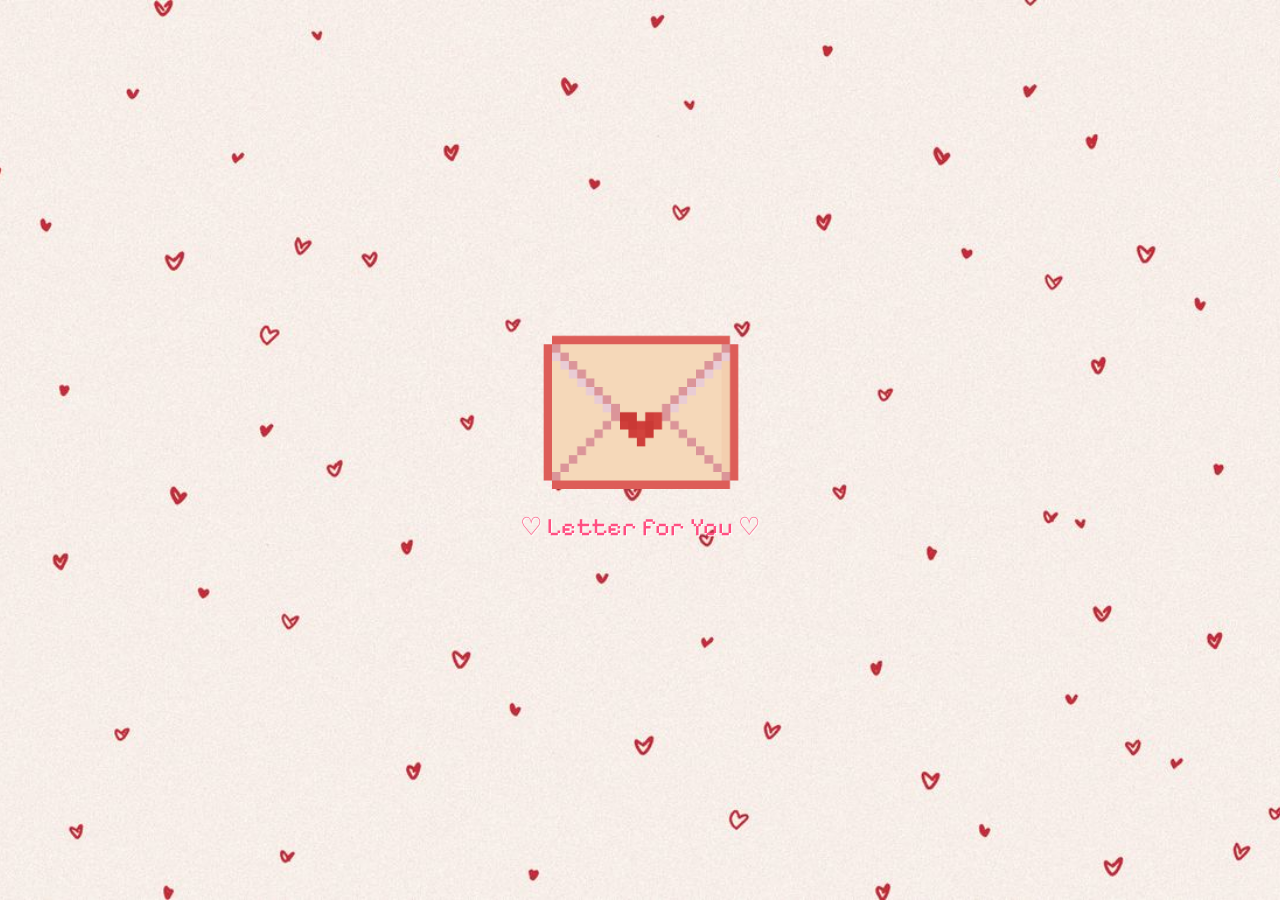
<file: index.html>
<!doctype html>
<html lang="en">
  <head>
    <meta charset="UTF-8" />

    <link rel="stylesheet" href="style.css" />

    <title>Sorry na po babyy ko ❤️</title>

    <meta
      name="viewport"
      content="width=device-width, initial-scale=1.0"
    />

    <!-- Google Fonts -->
    <link rel="preconnect" href="https://fonts.googleapis.com" />
    <link
      rel="preconnect"
      href="https://fonts.gstatic.com"
      crossorigin
    />

    <link
      href="https://fonts.googleapis.com/css2?family=Aldrich&family=Pixelify+Sans:wght@400..700&display=swap"
      rel="stylesheet"
    />
  </head>

  <body>

    <!-- ========================= -->
    <!-- Envelope Screen -->
    <!-- ========================= -->

    <div id="envelope-container">

      <img
        src="envelope.png"
        alt="Envelope"
        id="envelope"
      />

      <p>♡ Letter for You ♡</p>

    </div>


    <!-- ========================= -->
    <!-- Letter Screen -->
    <!-- ========================= -->

    <div id="letter-container">

      <div class="letter-window">

        <!-- Title -->
        <h1 id="letter-title">
          Bati Na Po Ba Tayo? 🥺❤️
        </h1>


        <!-- Cat -->
        <img
          src="cat_heart.gif"
          class="cat"
          id="letter-cat"
          alt="Cute cat with heart"
        />


        <!-- Yes / No Buttons -->
        <div
          class="buttons"
          id="letter-buttons"
        >

          <img
            src="yes.png"
            class="btn yes-btn"
            alt="Yes"
          />


          <div class="no-wrapper">

            <img
              src="no.png"
              class="btn no-btn"
              alt="No"
            />

          </div>

        </div>


        <!-- Final Message -->
        <p
          id="final-text"
          class="final-text"
          style="display: none;"
        >
          <strong>Yayyyyyyyyyy! ❤️</strong>
          <br><br>

          Sorry na po babyy ko. 🥺❤️
          I love you so much and I will never do it again.
          Please forgive me.

          <br><br>

          I promise to be a better person for you,
          to learn from my mistakes, and to take better
          care of your heart.

          <br><br>

          I love you so much, babyy ko. ❤️
        </p>


        <!-- Next Button -->
        <button
          id="next-btn"
          style="display: none;"
        >
          Next 💌
        </button>

      </div>

    </div>


    <!-- JavaScript -->
    <script src="script.js"></script>

  </body>
</html>
</file>
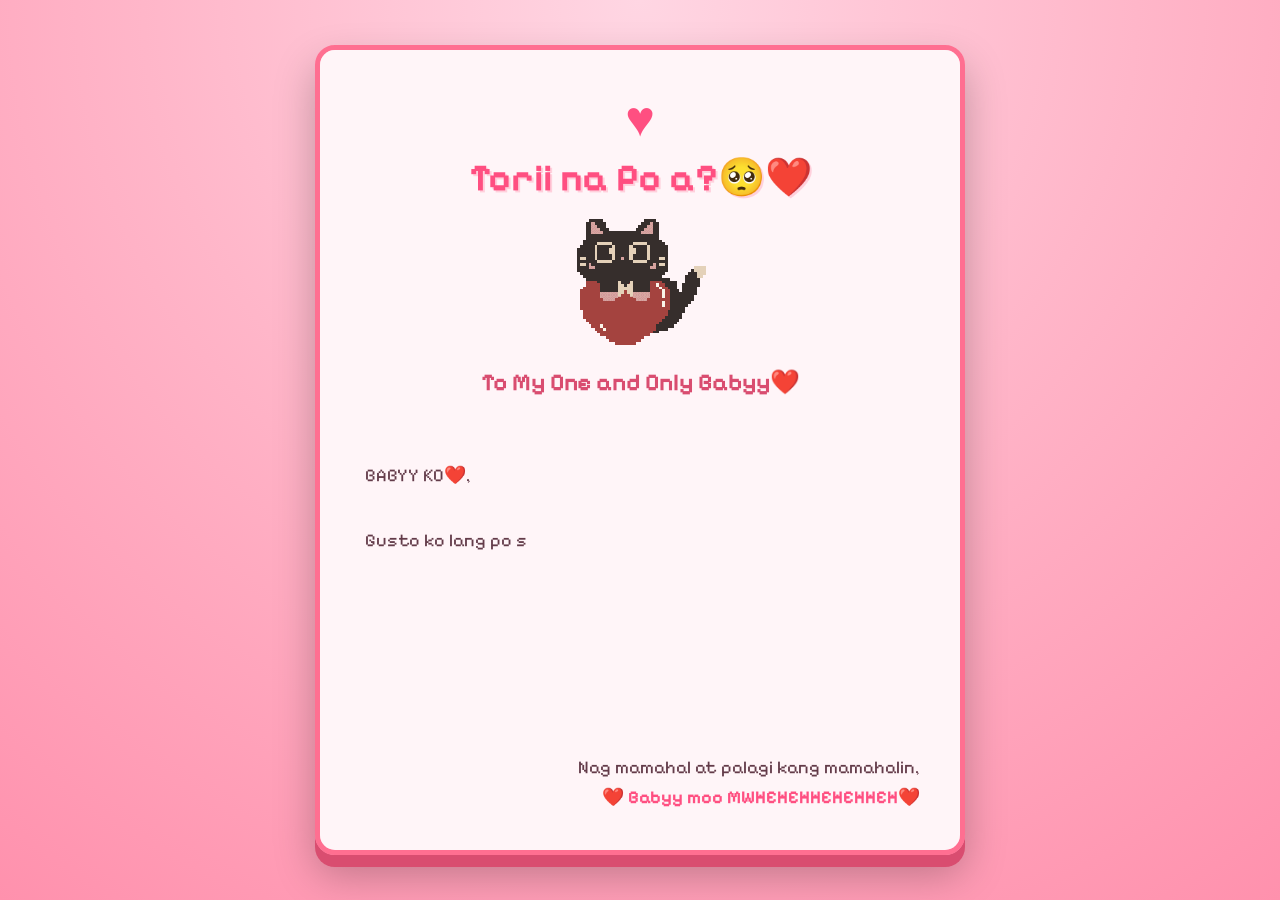
<file: love-letter.html>
<!doctype html>
<html lang="en">
<head>
  <meta charset="UTF-8">
  <meta name="viewport" content="width=device-width, initial-scale=1.0">

  <title>My Love Letter 💌</title>

  <link rel="stylesheet" href="style.css">

  <link rel="preconnect" href="https://fonts.googleapis.com">
  <link rel="preconnect" href="https://fonts.gstatic.com" crossorigin>

  <link
    href="https://fonts.googleapis.com/css2?family=Aldrich&family=Pixelify+Sans:wght@400..700&display=swap"
    rel="stylesheet"
  />
</head>

<body>

  <!-- Floating Hearts -->
  <div class="hearts"></div>

  <div class="love-letter-page">

    <div class="love-letter">

      <div class="top-heart">♥</div>

      <h1>Torii na Po a?🥺❤️</h1>

      <img
        src="cat_heart.gif"
        class="letter-cat"
        alt="Cute cat"
      >

      <h2>To My One and Only Babyy❤️</h2>

      <!-- Typing Letter -->
      <div id="love-text"></div>

      <p class="signature">
        Nag mamahal at palagi kang mamahalin,<br>
        <strong>❤️ Babyy moo MWHEHEHHEHEHHEH❤️</strong>
      </p>

      <button class="back-btn" onclick="window.location.href='index.html'">
        ← Back
      </button>

    </div>

  </div>

  <script>
    const text = `
BABYY KO❤️,

Gusto ko lang po sabihin sayo na sobrang mahallllll na mahal po kita,
and walang buwan,linggo,araw,oras,minuto at segundo na wala ka sa puso at isipan ko,
sorry po kung nasaktan nanaman kita, alam ko po na mali ko and nag sisisi po ako,
hindi ko man po sinasadya, pero dahil don nasaktan kita at alam ko po na deserve ko at may 
karapatan po ikaw na magalit ka sakin, pero sana babyy ko wag mo po ako iwan, kasi mahal na 
mahal po kita, and wala po akong ibang mahal kundi ikaw lang po, at hindi na mag babago yun 
kahit kailan man, sorry po uli babyy a sana magustuhan mo po itong ginawa ko para sayo,
sana mapatawad mo na po ako babyy ko, iloveeee youuuu and i will always love youuu even more,
mula noon, hanggang ngayon, ikaw at ikaw lang babyy ko

I loveeee youuuu veryyyy so much. ❤️

`;

    const loveText = document.getElementById("love-text");

    let index = 0;

    function typeWriter() {
      if (index < text.length) {
        loveText.innerHTML +=
          text.charAt(index) === "\n"
            ? "<br>"
            : text.charAt(index);

        index++;

        setTimeout(typeWriter, 35);
      }
    }

    typeWriter();


    // Create floating hearts
    const heartsContainer = document.querySelector(".hearts");

    function createHeart() {
      const heart = document.createElement("div");

      heart.classList.add("floating-heart");
      heart.innerHTML = "♥";

      heart.style.left = Math.random() * 100 + "vw";
      heart.style.animationDuration =
        (4 + Math.random() * 5) + "s";

      heart.style.fontSize =
        (12 + Math.random() * 20) + "px";

      heartsContainer.appendChild(heart);

      setTimeout(() => {
        heart.remove();
      }, 9000);
    }

    setInterval(createHeart, 500);
  </script>

</body>
</html>
</file>
<file: style.css>
/* ================================= */
/* GENERAL PAGE */
/* ================================= */

* {
  box-sizing: border-box;
}

html,
body {
  margin: 0;
  padding: 0;
  min-height: 100%;
}

body {
  min-height: 100vh;

  display: flex;
  justify-content: center;
  align-items: center;

  background-image: url("heart-bg.jpg");
  background-size: cover;
  background-position: center;
  background-attachment: fixed;

  font-family: "Pixelify Sans", sans-serif;

  overflow-x: hidden;
}


/* ================================= */
/* ENVELOPE SCREEN */
/* ================================= */

#envelope-container {
  text-align: center;
  cursor: pointer;

  animation: envelopeAppear 0.8s ease;
}

#envelope-container p {
  margin-top: 15px;

  font-size: 25px;

  color: #ff4f81;

  text-shadow: 1px 1px #ffffff;
}


@keyframes envelopeAppear {
  from {
    opacity: 0;
    transform: scale(0.7);
  }

  to {
    opacity: 1;
    transform: scale(1);
  }
}


/* Envelope */

#envelope {
  width: 200px;

  animation: pulse 1.5s infinite;

  cursor: pointer;

  user-select: none;
}


@keyframes pulse {
  0% {
    transform: scale(1);
  }

  50% {
    transform: scale(1.1);
  }

  100% {
    transform: scale(1);
  }
}


/* ================================= */
/* FIRST LETTER SCREEN */
/* ================================= */

#letter-container {
  display: none;

  position: fixed;

  inset: 0;

  justify-content: center;
  align-items: center;

  padding: 20px;

  overflow: auto;
}


/* ================================= */
/* LETTER WINDOW */
/* ================================= */

.letter-window {
  width: 90vw;

  max-width: 800px;

  aspect-ratio: 3 / 2;

  padding: 20px;

  display: flex;

  flex-direction: column;

  justify-content: center;

  align-items: center;

  text-align: center;

  background-image: url("window.png");

  background-size: contain;

  background-repeat: no-repeat;

  background-position: center;

  border-radius: 12px;

  gap: 5px;

  padding-top: 180px;

  transform: scale(1.2);

  opacity: 0;

  transition:
    transform 0.6s ease,
    opacity 0.6s ease;
}


.letter-window.open {
  transform: scale(1);

  opacity: 1;
}


/* ================================= */
/* FIRST PAGE TITLE */
/* ================================= */

#letter-title {
  font-size: 30px;

  margin: 0;

  color: #5c3040;

  text-shadow:
    2px 2px #ffffff;
}


/* ================================= */
/* CAT */
/* ================================= */

.cat {
  width: 250px;

  margin: 10px 0;

  transition: width 0.4s ease;

  user-select: none;
}


.letter-window.final .cat {
  width: 180px;
}


/* ================================= */
/* YES / NO BUTTONS */
/* ================================= */

.buttons {
  display: flex;

  justify-content: center;

  align-items: center;

  gap: 30px;

  position: relative;
}


.no-wrapper {
  position: relative;
}


.btn {
  width: 120px;

  cursor: pointer;

  user-select: none;
}


.yes-btn,
.no-btn {
  width: 120px;

  height: auto;

  display: inline-block;
}


.yes-btn {
  position: relative;

  z-index: 2;

  transform-origin: center center;

  transition: transform 0.3s ease;
}


.yes-btn:hover {
  transform: scale(1.08);
}


.no-btn {
  z-index: 1;

  position: relative;

  transition: transform 0.15s ease;

  cursor: default;
}


/* ================================= */
/* FINAL APOLOGY MESSAGE */
/* ================================= */

.final-text {
  max-width: 600px;

  font-size: 22px;

  line-height: 1.5;

  text-align: center;

  display: inline-block;

  padding: 15px 25px;

  margin: 10px 0;

  color: #633b49;

  background-color: rgba(255, 240, 240, 0.75);

  border: 2px solid rgba(255, 111, 145, 0.4);

  border-radius: 12px;

  animation: messageAppear 0.7s ease;
}


.final-text strong {
  color: #ff4f81;

  font-size: 26px;
}


@keyframes messageAppear {
  from {
    opacity: 0;

    transform: translateY(15px);
  }

  to {
    opacity: 1;

    transform: translateY(0);
  }
}


/* ================================= */
/* NEXT BUTTON */
/* ================================= */

#next-btn {
  margin-top: 15px;

  padding: 12px 28px;

  font-family: "Pixelify Sans", sans-serif;

  font-size: 20px;

  color: white;

  background: #ff6f91;

  border: 4px solid #ff4f81;

  border-radius: 12px;

  cursor: pointer;

  box-shadow:
    0 5px 0 #c93d62,
    0 8px 15px rgba(0, 0, 0, 0.2);

  transition:
    transform 0.15s ease,
    box-shadow 0.15s ease;
}


#next-btn:hover {
  transform: translateY(-3px) scale(1.05);
}


#next-btn:active {
  transform: translateY(4px);

  box-shadow:
    0 1px 0 #c93d62;
}


/* ================================= */
/* LOVE LETTER PAGE */
/* ================================= */

.love-letter-page {
  position: relative;

  min-height: 100vh;

  width: 100%;

  display: flex;

  justify-content: center;

  align-items: center;

  padding: 40px 20px;

  background:
    radial-gradient(
      circle at top,
      #ffd6e3,
      #ffb6c9 45%,
      #ff91ad
    );

  overflow: hidden;
}


/* ================================= */
/* LOVE LETTER CARD */
/* ================================= */

.love-letter {
  position: relative;

  z-index: 2;

  width: 90%;

  max-width: 650px;

  max-height: 90vh;

  padding: 40px;

  background: #fff5f8;

  border: 5px solid #ff6f91;

  border-radius: 20px;

  box-shadow:
    0 12px 0 #d94d70,
    0 20px 40px rgba(0, 0, 0, 0.25);

  text-align: center;

  font-family: "Pixelify Sans", sans-serif;

  animation: letterAppear 1s ease;

  overflow-y: auto;
}


@keyframes letterAppear {
  from {
    opacity: 0;

    transform:
      scale(0.7)
      translateY(30px);
  }

  to {
    opacity: 1;

    transform:
      scale(1)
      translateY(0);
  }
}


/* ================================= */
/* HEART ABOVE TITLE */
/* ================================= */

.top-heart {
  font-size: 50px;

  color: #ff4f81;

  animation: heartbeat 1.2s infinite;
}


@keyframes heartbeat {
  0%,
  100% {
    transform: scale(1);
  }

  50% {
    transform: scale(1.25);
  }
}


/* ================================= */
/* LOVE LETTER TITLE */
/* ================================= */

.love-letter h1 {
  margin: 5px 0 10px;

  font-size: 38px;

  color: #ff4f81;

  text-shadow:
    2px 2px #ffd0dc;
}


.love-letter h2 {
  margin-top: 5px;

  margin-bottom: 25px;

  color: #d94d70;

  font-size: 24px;
}


/* ================================= */
/* LOVE LETTER CAT */
/* ================================= */

.letter-cat {
  width: 140px;

  margin: 10px auto 15px;

  display: block;

  image-rendering: pixelated;

  animation: catBounce 2s infinite;
}


@keyframes catBounce {
  0%,
  100% {
    transform: translateY(0);
  }

  50% {
    transform: translateY(-8px);
  }
}


/* ================================= */
/* TYPING LOVE LETTER */
/* ================================= */

#love-text {
  text-align: left;

  color: #633b49;

  font-size: 18px;

  line-height: 1.8;

  white-space: normal;

  min-height: 300px;

  padding: 5px;
}


/* ================================= */
/* LOVE LETTER SIGNATURE */
/* ================================= */

.signature {
  margin-top: 30px;

  text-align: right;

  color: #633b49;

  font-size: 18px;

  line-height: 1.7;
}


.signature strong {
  color: #ff4f81;
}


/* ================================= */
/* BACK BUTTON */
/* ================================= */

.back-btn {
  margin-top: 25px;

  padding: 12px 25px;

  font-family: "Pixelify Sans", sans-serif;

  font-size: 18px;

  color: white;

  background: #ff6f91;

  border: 4px solid #ff4f81;

  border-radius: 10px;

  cursor: pointer;

  box-shadow:
    0 4px 0 #c93d62;

  transition:
    transform 0.15s ease,
    box-shadow 0.15s ease;
}


.back-btn:hover {
  transform: scale(1.05);
}


.back-btn:active {
  transform: translateY(4px);

  box-shadow:
    0 1px 0 #c93d62;
}


/* ================================= */
/* FLOATING HEARTS */
/* ================================= */

.hearts {
  position: fixed;

  inset: 0;

  pointer-events: none;

  overflow: hidden;

  z-index: 1;
}


.floating-heart {
  position: absolute;

  bottom: -30px;

  color: #ff4f81;

  opacity: 0.8;

  animation:
    floatHeart linear forwards;
}


@keyframes floatHeart {
  0% {
    transform:
      translateY(0)
      rotate(0deg);

    opacity: 0;
  }

  10% {
    opacity: 0.8;
  }

  100% {
    transform:
      translateY(-110vh)
      rotate(360deg);

    opacity: 0;
  }
}


/* ================================= */
/* MOBILE RESPONSIVE */
/* ================================= */

@media (max-width: 600px) {

  body {
    background-position: center;
  }


  /* Envelope */

  #envelope {
    width: 160px;
  }


  #envelope-container p {
    font-size: 21px;
  }


  /* First page */

  #letter-container {
    padding: 10px;
  }


  .letter-window {
    width: 100vw;

    max-width: 100%;

    padding-top: 130px;

    transform: scale(1.05);
  }


  #letter-title {
    font-size: 23px;
  }


  .cat {
    width: 180px;
  }


  .btn,
  .yes-btn,
  .no-btn {
    width: 95px;
  }


  .buttons {
    gap: 15px;
  }


  .final-text {
    max-width: 90%;

    font-size: 16px;

    padding: 12px 15px;
  }


  .final-text strong {
    font-size: 21px;
  }


  #next-btn {
    font-size: 17px;

    padding: 10px 22px;
  }


  /* Love letter */

  .love-letter-page {
    padding: 20px 10px;

    align-items: center;
  }


  .love-letter {
    width: 95%;

    max-height: 92vh;

    padding: 25px 20px;

    border-width: 4px;
  }


  .top-heart {
    font-size: 38px;
  }


  .love-letter h1 {
    font-size: 29px;
  }


  .love-letter h2 {
    font-size: 20px;
  }


  .letter-cat {
    width: 110px;
  }


  #love-text {
    font-size: 16px;

    line-height: 1.7;

    min-height: 250px;
  }


  .signature {
    font-size: 16px;
  }


  .back-btn {
    font-size: 16px;

    padding: 10px 20px;
  }
}


/* ================================= */
/* VERY SMALL PHONES */
/* ================================= */

@media (max-width: 380px) {

  .letter-window {
    padding-top: 110px;
  }


  #letter-title {
    font-size: 20px;
  }


  .cat {
    width: 150px;
  }


  .btn,
  .yes-btn,
  .no-btn {
    width: 80px;
  }


  .final-text {
    font-size: 14px;
  }


  .love-letter {
    padding: 20px 15px;
  }


  .love-letter h1 {
    font-size: 25px;
  }


  #love-text {
    font-size: 15px;
  }
}
</file>
